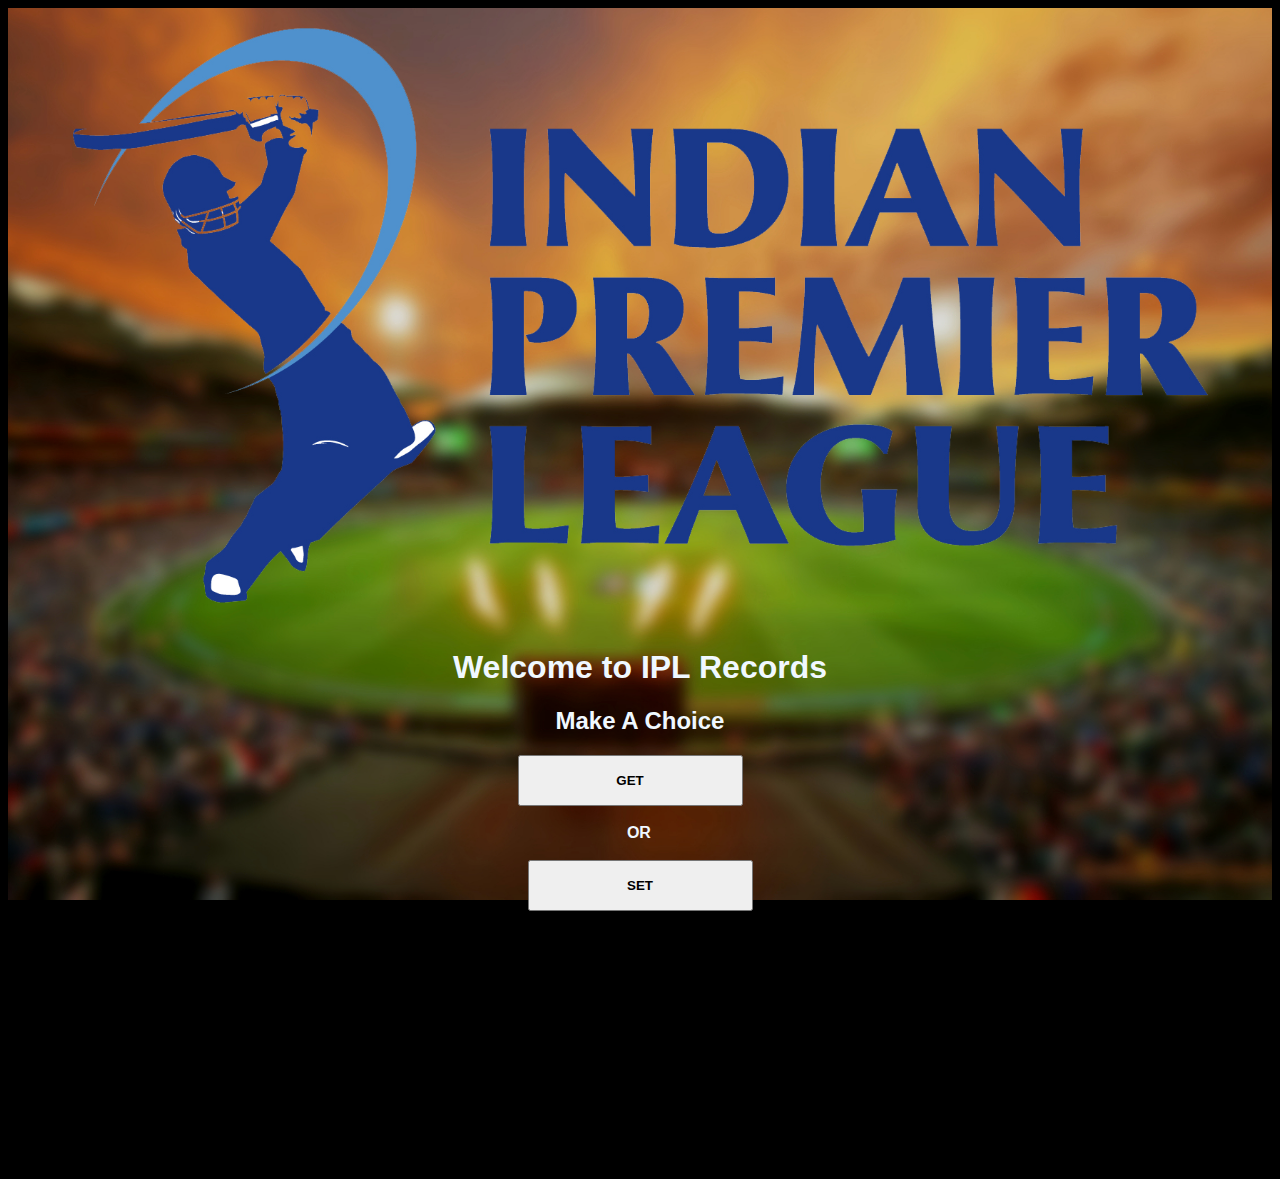
<file: ipl/index.html>
<!DOCTYPE html>
<html>
<head>
  <meta http-equiv="Content-Type" content="text/html; charset=utf-8" />
  <title>Make A choice | IPL Records</title>
  <link rel="stylesheet" type="text/css" href="style1.css" />
  <meta name="viewport" content="width=device-width, initial-scale=1.0">
  <link rel="shortcut icon" href="/icon.ico" type="image/x-icon">
  <link rel="icon" href="/icon.ico" type="image/x-icon">
  <style>
    .parallax {
      background-image: url("stadiumb.jpg");
      background-attachment: fixed;
      background-position: center;
      background-repeat: no-repeat;
      background-size: cover;
      max-width:100%;
      height:auto;
    }
  </style>
</head>
<body style="background-color:black; color:aliceblue; font-family:sans-serif; text-align : center;">
<div class="parallax" style="padding-bottom:220px;">

  <img src="ipl.png" height="350" alt="" style="max-width:100%;height:auto;"/>
  <h1>Welcome to IPL Records</h1>
  <p><h2>Make A Choice</h2></p>
  
  <div style=" padding-bottom:40px">
  <form method="post" action="getchoices.html" style="display : inline-block;">
    <input type="submit" id="get" name="get" value="GET" style="padding: 16px 32px;"/>
  </form>
  <span style="padding-left:20px; padding-right:20px;"><br><br>&nbsp;<strong>&nbsp;&nbsp;&nbsp;OR</strong></span><br><br>
  <form method="post" action="login.php" style="display : inline-block;">
        <input type="submit" id="set" name="set" value="SET" style="padding: 16px 32px;"/>
  </form>
  </div>
</div>
</div>
</body>
</html>
</file>
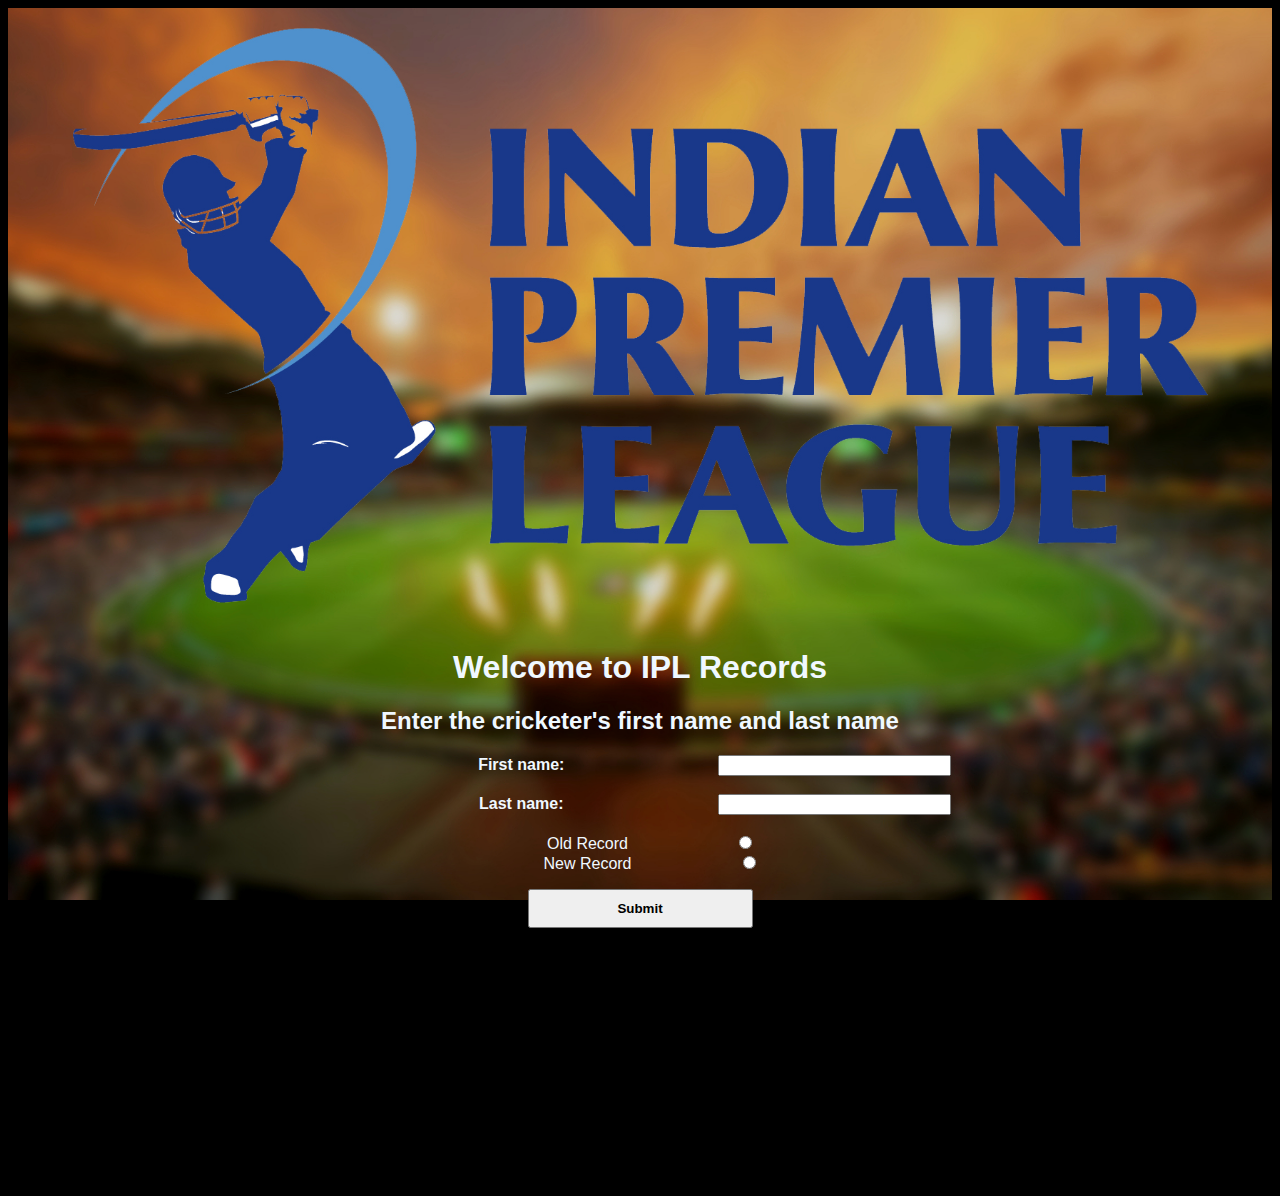
<file: ipl/addcricketer.html>
<!DOCTYPE html>
<html>
<head>
  <meta http-equiv="Content-Type" content="text/html; charset=utf-8" />
  <title>Add Cricketer | IPL Records</title>
  <link rel="stylesheet" type="text/css" href="style1.css" />
  <meta name="viewport" content="width=device-width, initial-scale=1.0">
  <link rel="shortcut icon" href="/icon.ico" type="image/x-icon">
  <link rel="icon" href="/icon.ico" type="image/x-icon">
  <style>
    .parallax {
      background-image: url("stadiumb.jpg");
      background-attachment: fixed;
      background-position: center;
      background-repeat: no-repeat;
      background-size: cover;
      max-width:100%;
      height:auto;
    }
  </style>
</head>
<body style="background-color:black; color:aliceblue; font-family:sans-serif; text-align : center">
<div class="parallax" style=" padding-bottom:220px">

  <img src="ipl.png" height="350" alt="Indian Premier League" style="max-width:100%;height:auto;"/>
  <h1>Welcome to IPL Records</h1>
  <p><h2>Enter the cricketer's first name and last name</h2></p>
  <div style=" padding-bottom:40px">
  <form method="post" action="adddetails.php" >
    <label for="firstname" style="padding-right:80px">First name:</label>
    <input type="text" id="firstname" name="firstname" required="required" autocomplete="on" width="220px"/><br><br>
    <label for="lastname" style="padding-right:80px">Last name:</label>
    <input type="text" id="lastname" name="lastname" required="required" autocomplete="on"/><br /><br/>
    &emsp;&emsp;&emsp;&emsp;&emsp;&emsp;&emsp;&emsp;Old Record<input type="radio" name="old_or_new" value="old" required="required"><br/>
    &emsp;&emsp;&emsp;&emsp;&emsp;&emsp;&emsp;&emsp;New Record<input type="radio" name="old_or_new" value="new" >
    <p></p>
    <input type="submit" name="Submit" value="Submit" style="padding: 10px 20px;"/>
  </form>
  </div>
</div>
</body>
</html>
</file>
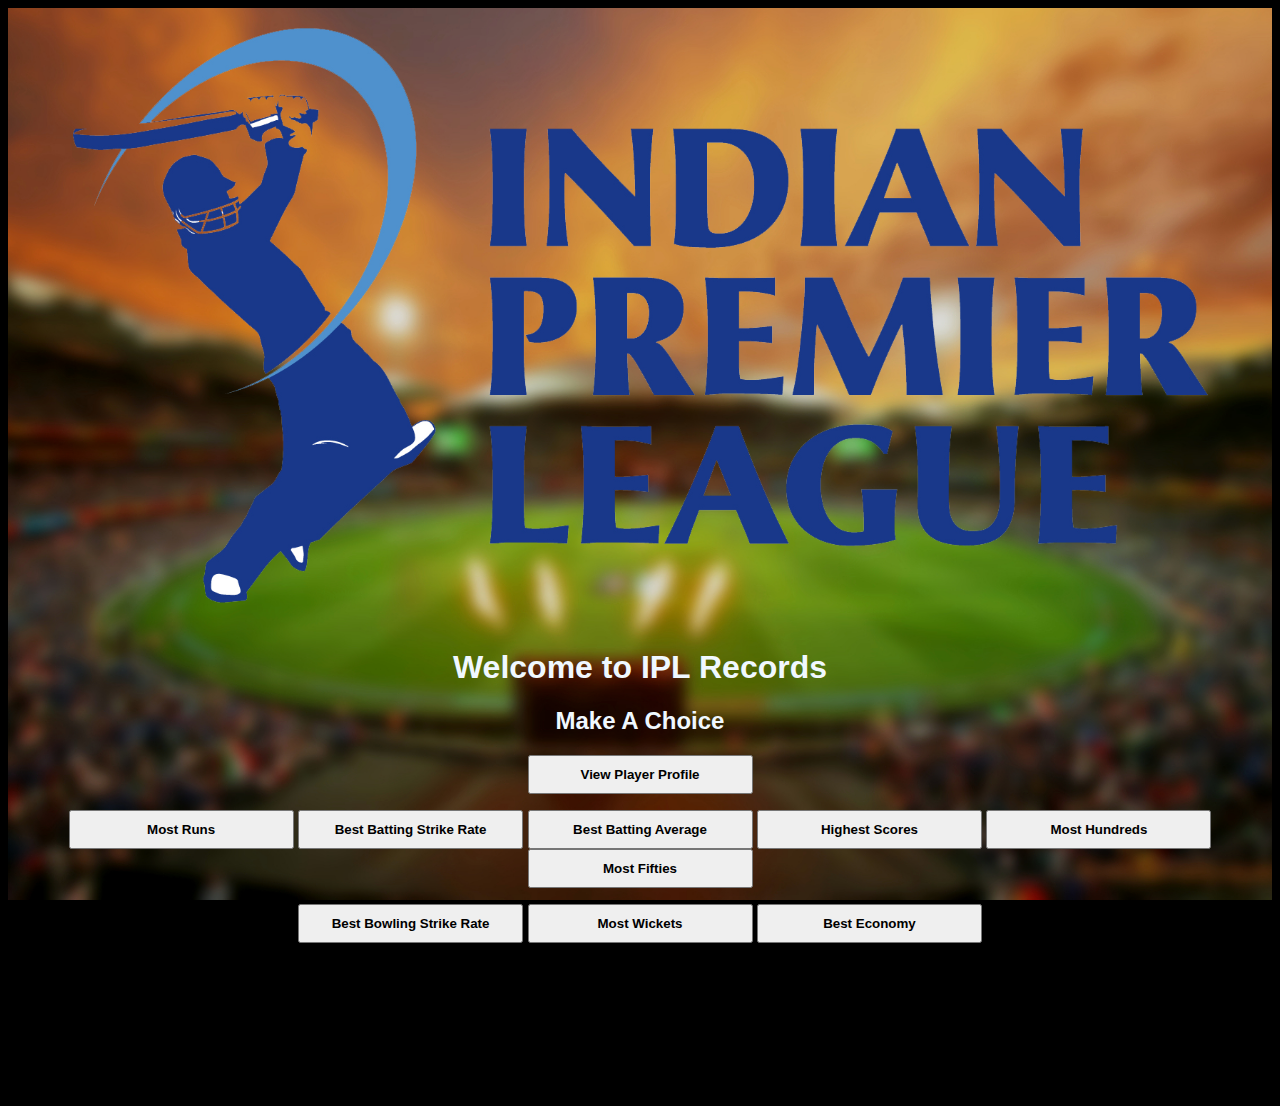
<file: ipl/getchoices.html>
<!DOCTYPE html>
<html>
<head>
  <meta http-equiv="Content-Type" content="text/html; charset=utf-8" />
  <title>Get Something | IPL Records</title>
  <link rel="stylesheet" type="text/css" href="style1.css" />
  <meta name="viewport" content="width=device-width, initial-scale=1.0">
  <link rel="shortcut icon" href="/icon.ico" type="image/x-icon">
  <link rel="icon" href="/icon.ico" type="image/x-icon">
  <style>
    .parallax {
      background-image: url("stadiumb.jpg");
      background-attachment: fixed;
      background-position: center;
      background-repeat: no-repeat;
      background-size: cover;
      max-width:100%;
      height:auto;
    }
  </style>
</head>
<body style="background-color:black; color:aliceblue; font-family:sans-serif; text-align : center;">
<div class="parallax">

  <img src="ipl.png" height="350" alt="" style="max-width:100%;height:auto;"/>
  <h1>Welcome to IPL Records</h1>
  <p><h2>Make A Choice</h2></p>
  
  <div style=" padding-bottom:40px">
  <form method="post" action="playerprofileview.html" style="display : inline-block;">
    <input type="submit" id="playerprofile" name="playerprofile" value="View Player Profile" style="padding: 10px 20px;"/>
  </form>
  <p></p>
  <form method="post" action="choicesresult.php" style="display:inline-block">
    <input type="submit" id="mostruns" name="mostruns" value="Most Runs" style="padding: 10px 20px;"/>
    <input type="submit" id="bestbattingstrikerate" name="bestbattingstrikerate" value="Best Batting Strike Rate" style="padding: 10px 20px;"/>
    <input type="submit" id="bestbattingaverage" name="bestbattingaverage" value="Best Batting Average" style="padding: 10px 20px;"/>
    <input type="submit" id="highscore" name="highscore" value="Highest Scores" style="padding: 10px 20px;"/>
    <input type="submit" id="mosthundreds" name="mosthundreds" value="Most Hundreds" style="padding: 10px 20px;"/>
    <input type="submit" id="mostfifties" name="mostfifties" value="Most Fifties" style="padding: 10px 20px;"/>
    <p></p>
    <input type="submit" id="bestbowlingstrikerate" name="bestbowlingstrikerate" value="Best Bowling Strike Rate" style="padding: 10px 20px;"/>
    <input type="submit" id="mostwickets" name="mostwickets" value="Most Wickets" style="padding: 10px 20px;"/>
    <input type="submit" id="besteconomy" name="besteconomy" value="Best Economy" style="padding: 10px 20px;"/>
    <div style="padding-bottom:115px;"></div>
  </form>
  </div>
</div>
</div>
</body>
</html>
</file>
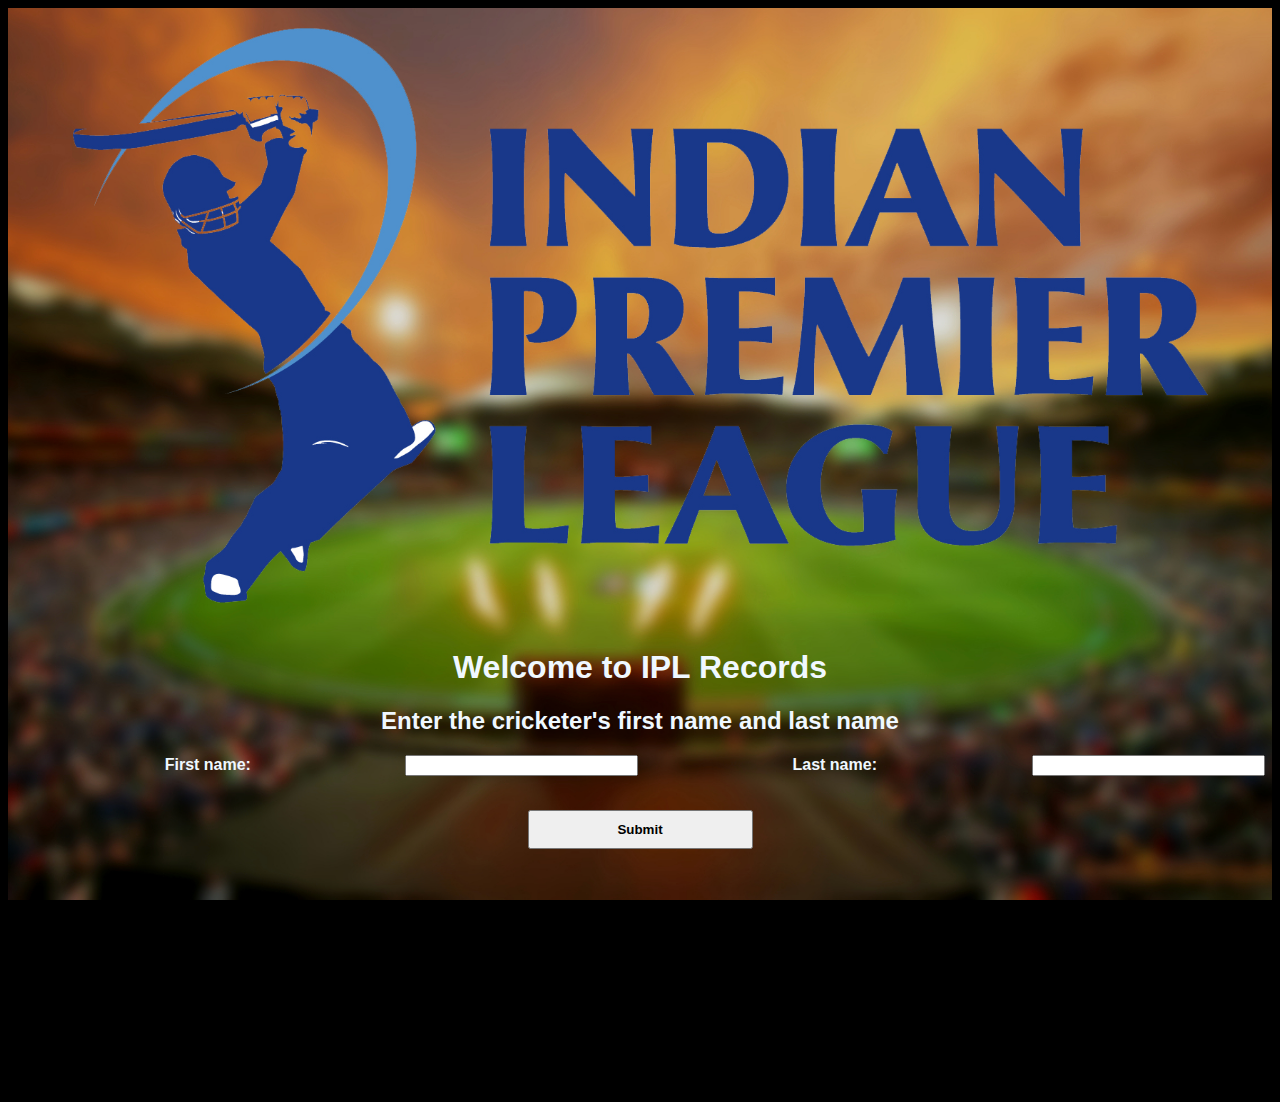
<file: ipl/playerprofileview.html>
<!DOCTYPE html>
<html>
<head>
  <meta http-equiv="Content-Type" content="text/html; charset=utf-8" />
  <title>View Profile | IPL Records</title>
  <link rel="stylesheet" type="text/css" href="style1.css" />
  <meta name="viewport" content="width=device-width, initial-scale=1.0">
  <link rel="shortcut icon" href="/icon.ico" type="image/x-icon">
  <link rel="icon" href="/icon.ico" type="image/x-icon">
  <style>
    .parallax {
      background-image: url("stadiumb.jpg");
      background-attachment: fixed;
      background-position: center;
      background-repeat: no-repeat;
      background-size: cover;
      max-width:100%;
      height:auto;
    }
  </style>
</head>
<body style="background-color:black; color:aliceblue; font-family:sans-serif; text-align : center">
<div class="parallax" style="padding-bottom:205px">

  <img src="ipl.png" height="350" alt="" style="max-width:100%;height:auto;"/>
  <h1>Welcome to IPL Records</h1>
  <p><h2>Enter the cricketer's first name and last name</h2></p>
  <div style=" padding-bottom:40px">
  <form method="post" action="playerprofileresult.php">
    <label for="firstname" style="padding-right:80px">First name:</label>
    <input type="text" id="firstname" name="firstname" required="required" autocomplete="on" width="220px"/>
    <label for="lastname" style="padding-right:80px">Last name:</label>
    <input type="text" id="lastname" name="lastname" required="required" autocomplete="on"/><br /><br/>
    <p></p>
    <input type="submit" name="Submit" value="Submit" style="padding: 10px 20px;"/>
  </form>
  </div>
</div>
</div>
</body>
</html>
</file>
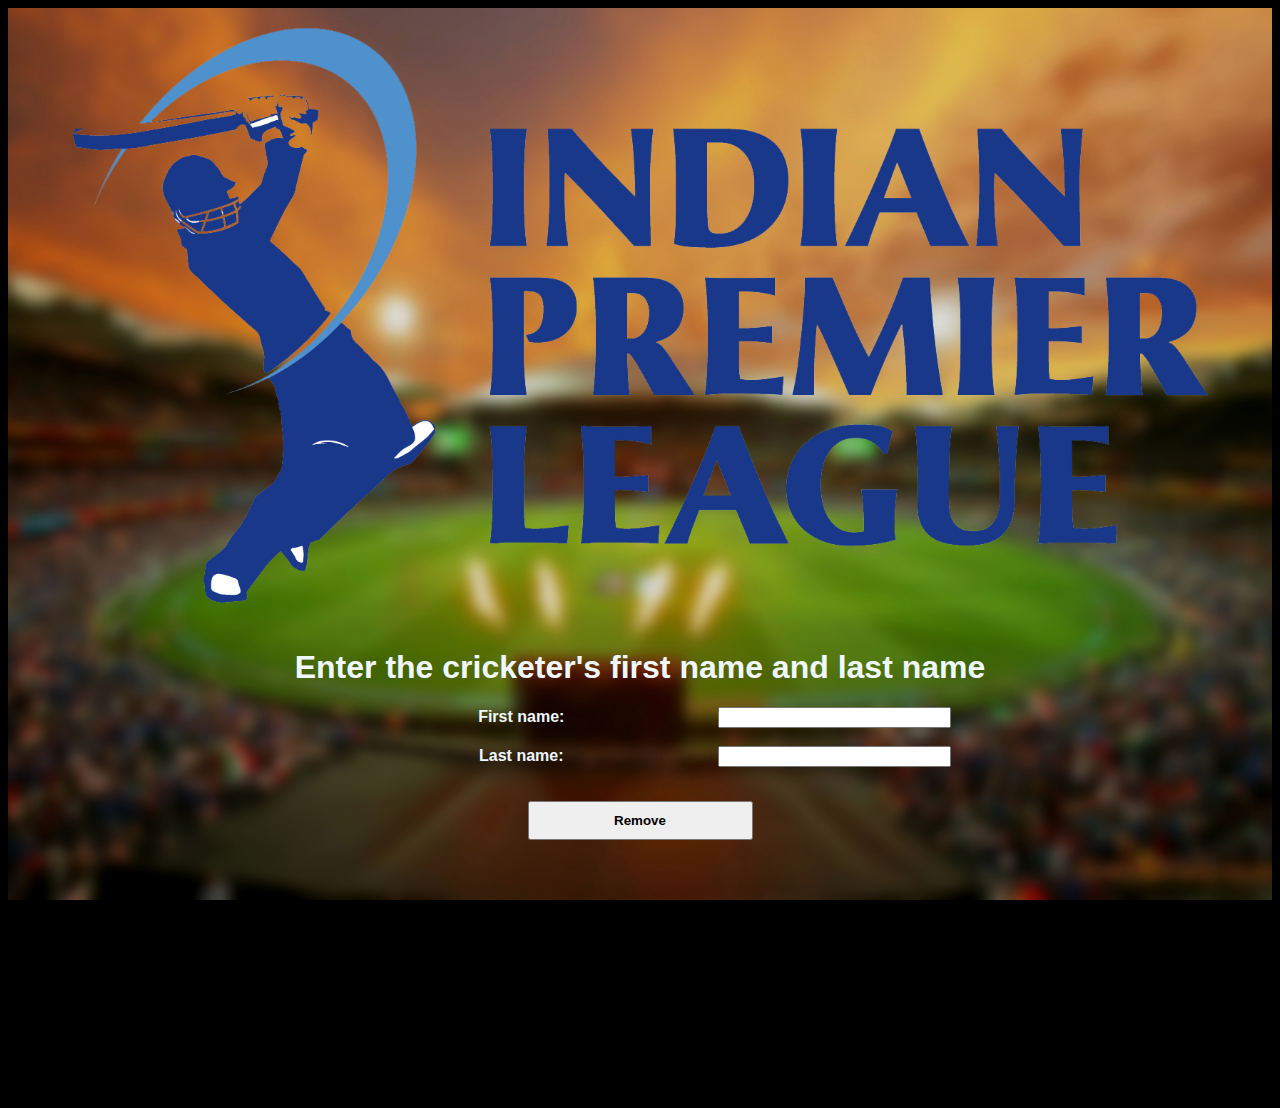
<file: ipl/removecricketer.html>
<!DOCTYPE html>
<html>
<head>
  <meta http-equiv="Content-Type" content="text/html; charset=utf-8" />
  <title>Remove Cricketer | IPL Records</title>
  <link rel="stylesheet" type="text/css" href="style1.css" />
  <meta name="viewport" content="width=device-width, initial-scale=1.0">
  <link rel="shortcut icon" href="/icon.ico" type="image/x-icon">
  <link rel="icon" href="/icon.ico" type="image/x-icon">
  <style>
    .parallax {
      background-image: url("stadiumb.jpg");
      background-attachment: fixed;
      background-position: center;
      background-repeat: no-repeat;
      background-size: cover;
      max-width:100%;
      height:auto;
    }
  </style>
</head>
<body style="background-color:black; color:aliceblue; font-family:sans-serif; text-align : center">
<div class="parallax" style=" padding-bottom:220px">

  <img src="ipl.png" height="350" alt="Indian Premier League" style="max-width:100%;height:auto;"/>
  <p><h1>Enter the cricketer's first name and last name</h1></p>
  <div style=" padding-bottom:40px">
  <form method="post" action="remove.php" >
    <label for="firstname" style="padding-right:80px">First name:</label>
    <input type="text" id="firstname" name="firstname" required="required" autocomplete="on" width="220px"/><br><br>
    <label for="lastname" style="padding-right:80px">Last name:</label>
    <input type="text" id="lastname" name="lastname" required="required" autocomplete="on"/><br /><br/>
    <p></p>
    <input type="submit" name="Submit" value="Remove" style="padding: 10px 20px;"/>
  </form>
  </div>
</div>
</body>
</html>
</file>
<file: ipl/style1.css>
form label {
  display: inline-block;
  width: 225px;
  font-weight: bold;
  padding-left: 80px;
}

form input {
  display: inline-block;
  position: relative;
  width: 225px;
  font-weight: bold;
}


.parallax {

  background-image: url("stadiumb.jpg");
  background-attachment: fixed;
  background-position: center;
  background-repeat: no-repeat;
  background-size: cover;
}
</file>
